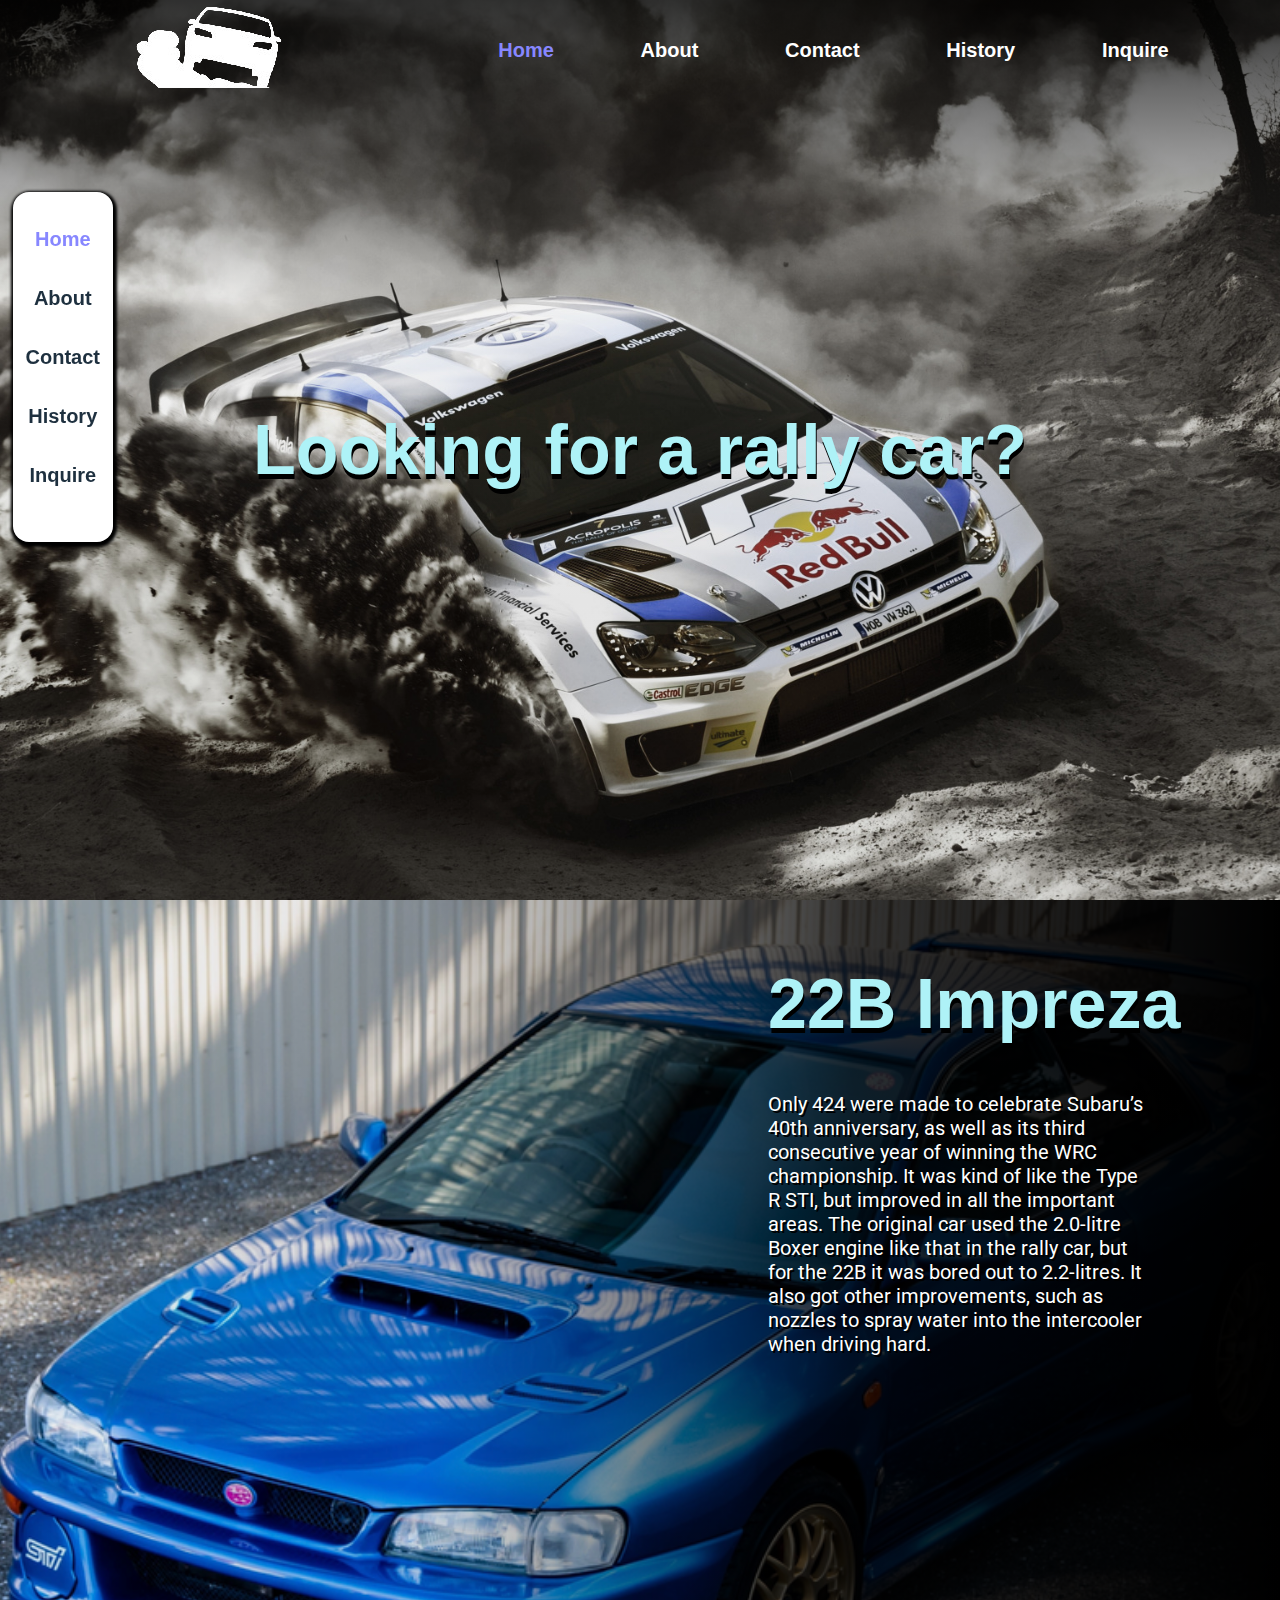
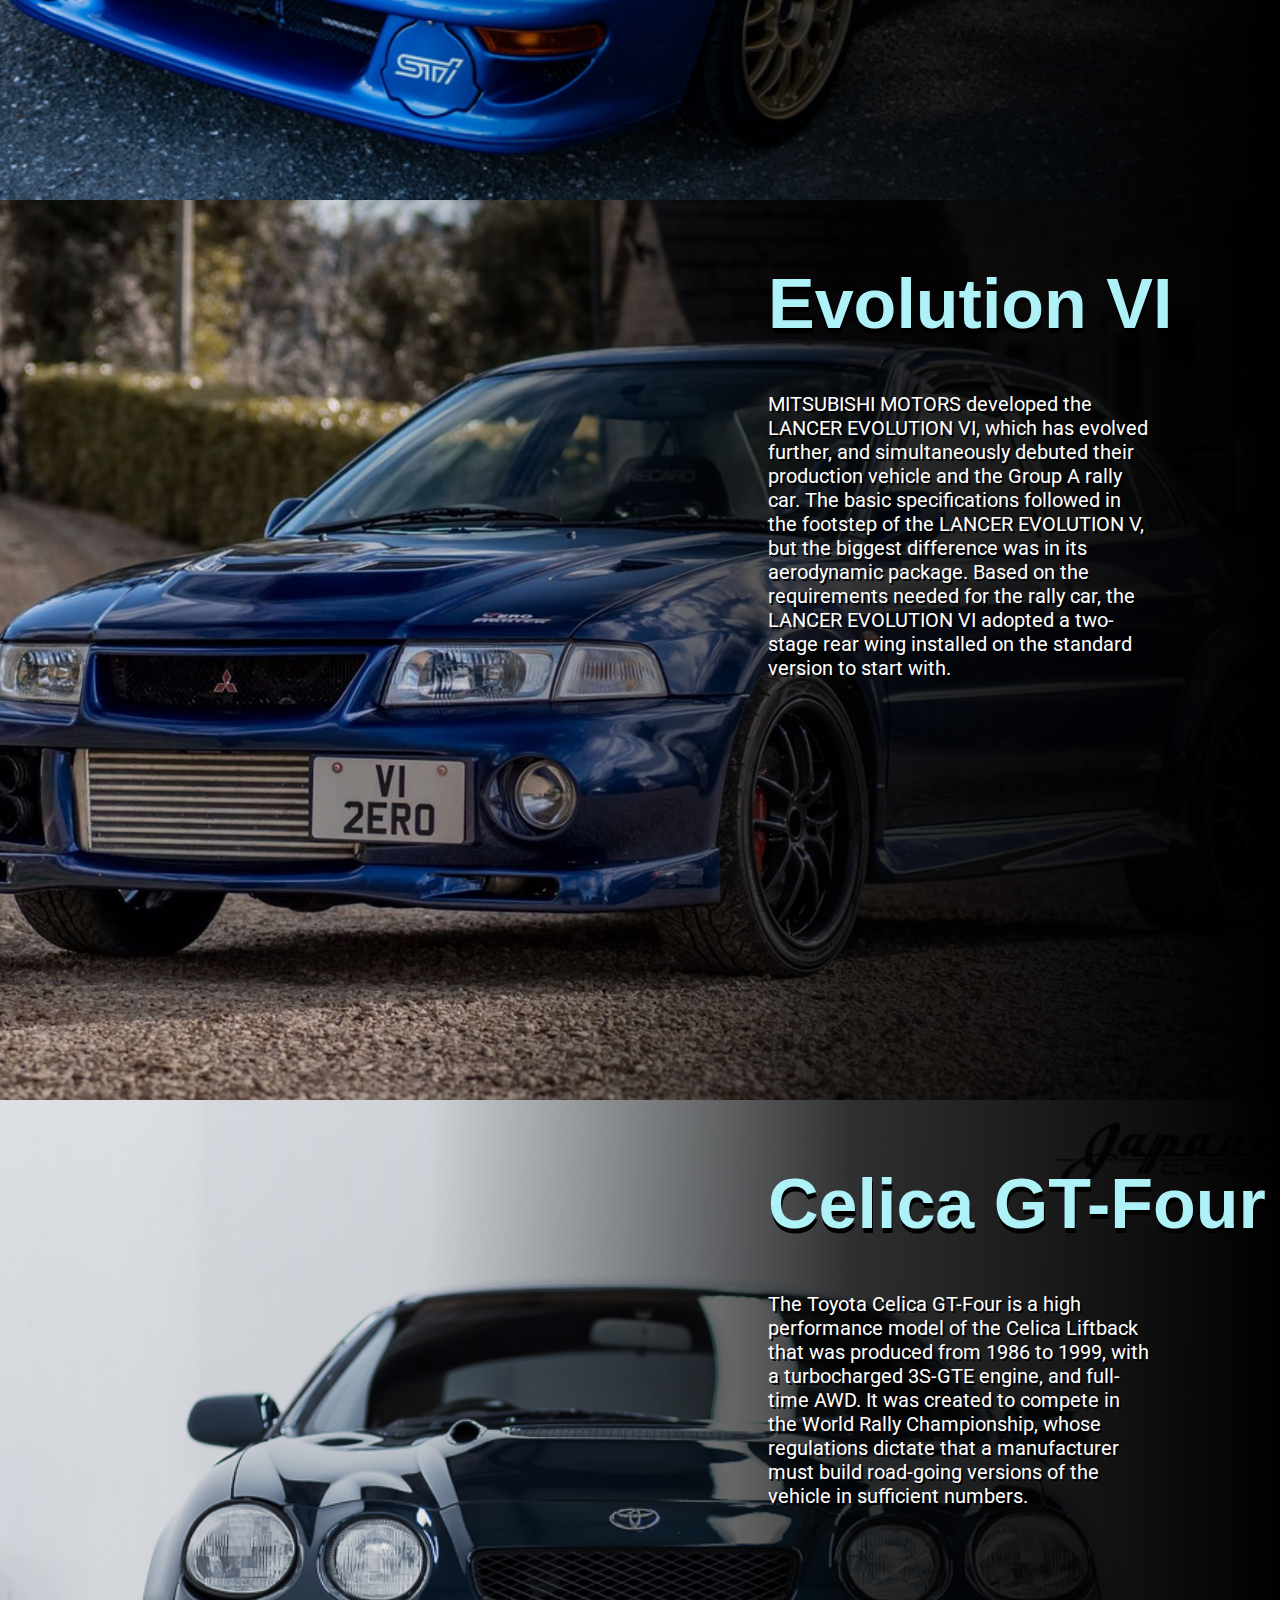
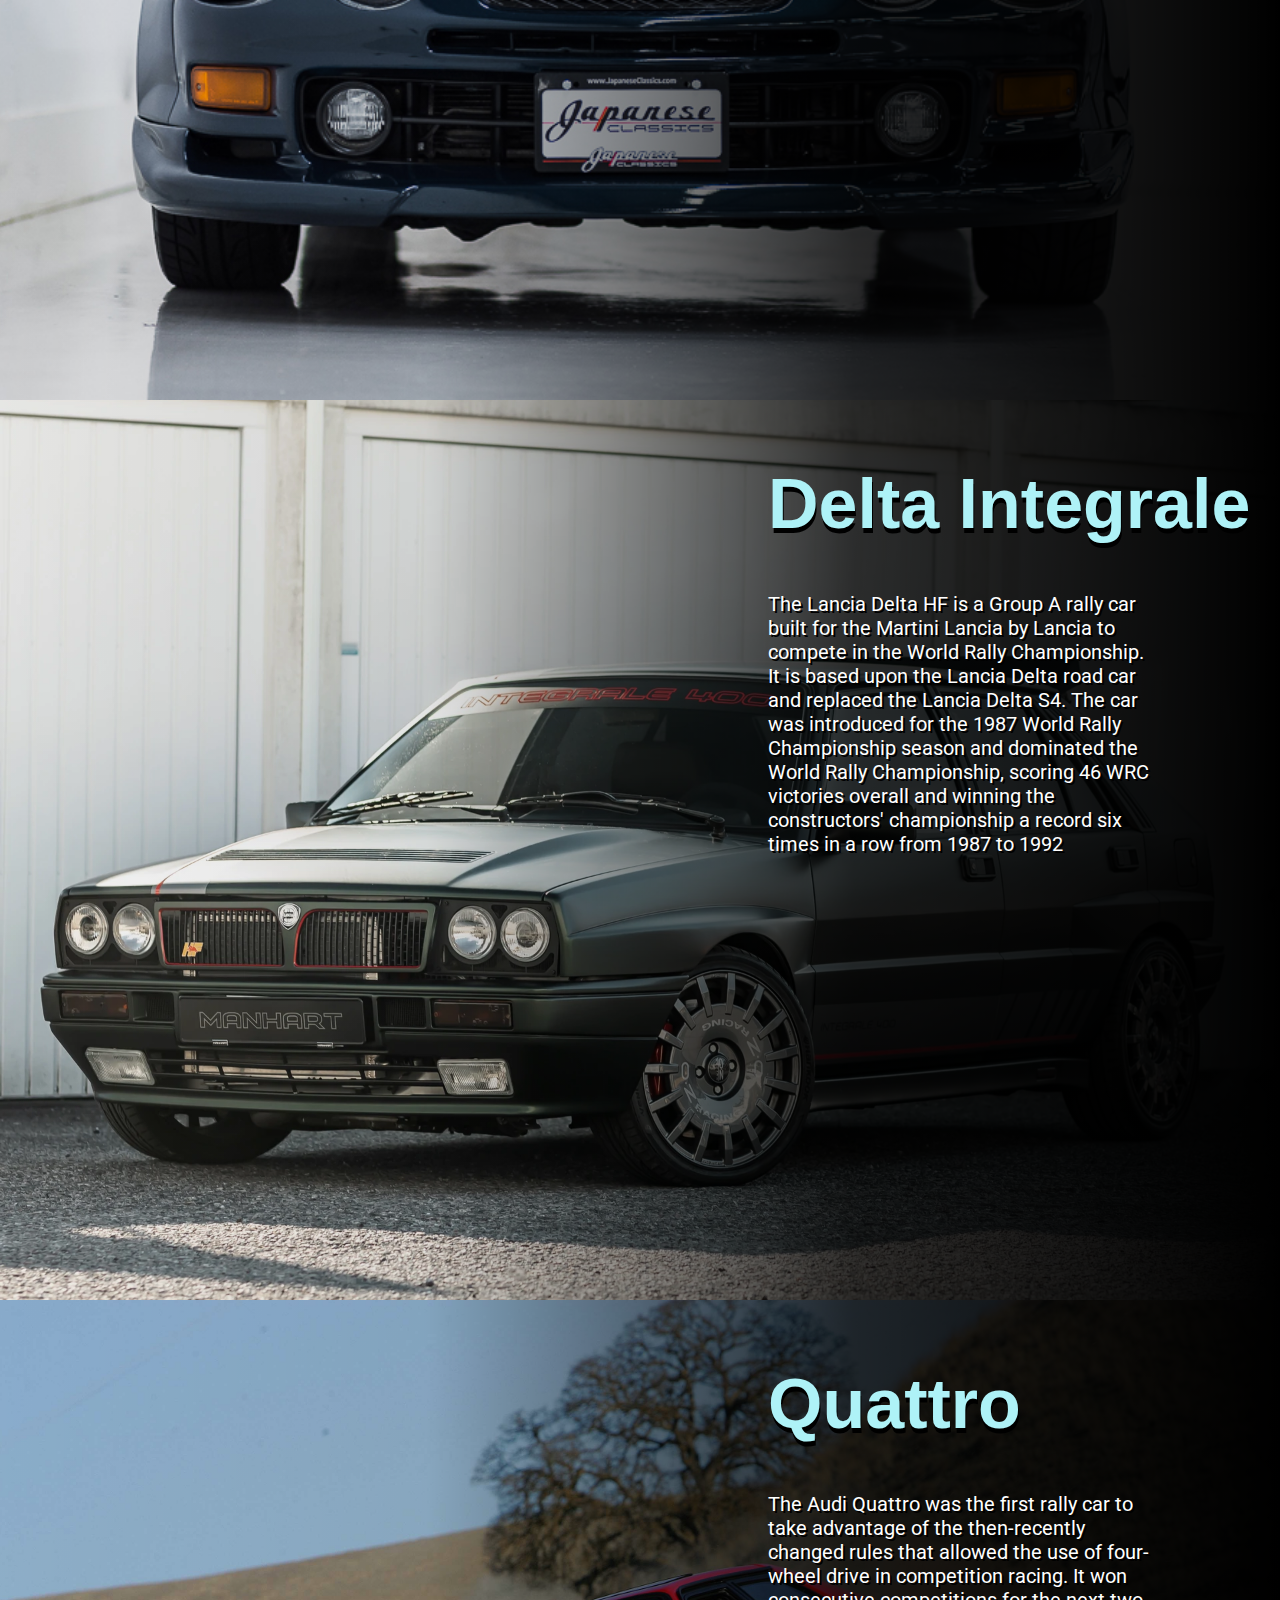
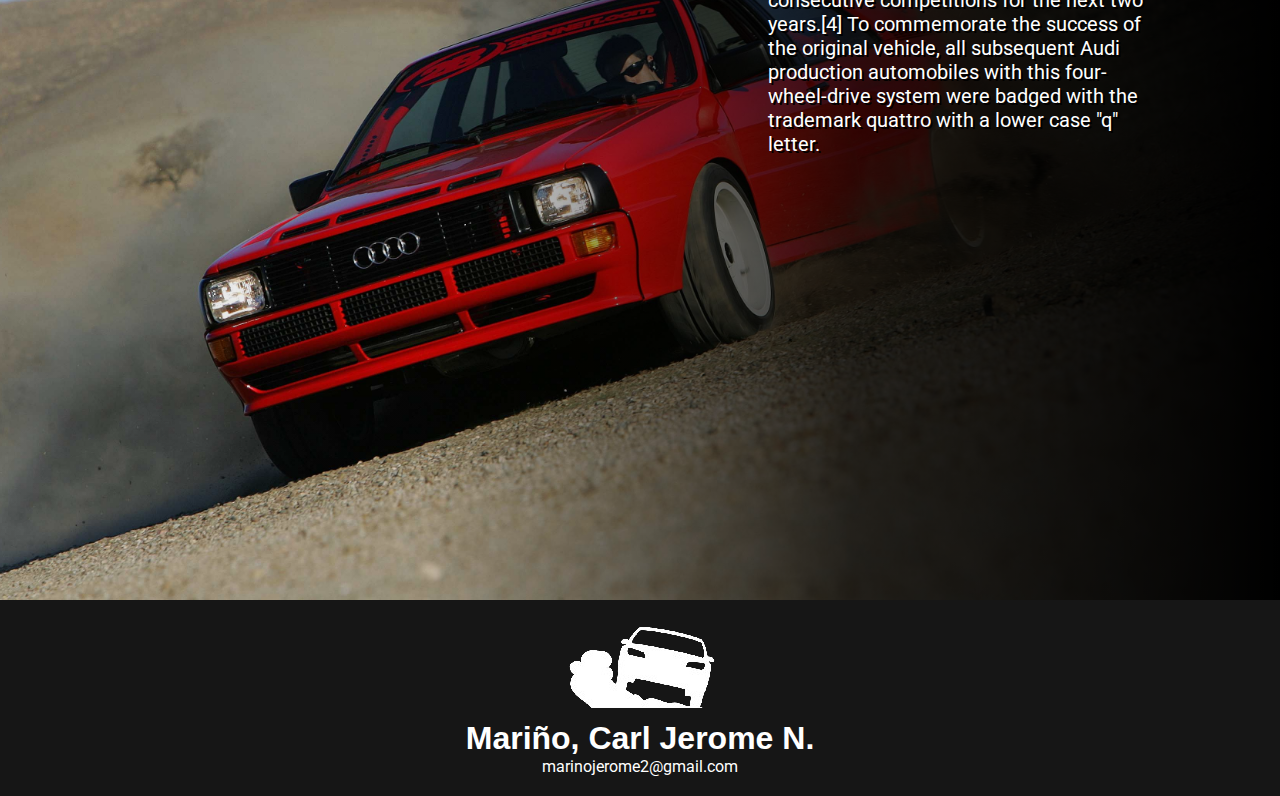
<file: index.html>
<!DOCTYPE html>
<html lang="en">
<head>
    <meta charset="UTF-8">
    <meta name="viewport" content="width=device-width, initial-scale=1.0">
    <title>Dealership</title>
    <link rel="icon" href="./assets/mainlogo-white.png" type="image/x-icon"/>
    <link rel="stylesheet" href="./styles/style.css">
</head>
<body>
    <div class="nav-bar">
            <div class="logo"><img src="./assets/mainlogo-white.png"></div>
            <div class="nav">
                <a href=""><span>Home</span></a>
                <a href="about.html">About</a>
                <a href="#">Contact</a>
                <a href="#">History</a>
                <a href="#">Inquire</a>
            </div>
            </div>
<div class="body-main">
<div class="side-bar"><br><br>
    <a href="#"><span>Home</span></a><br><br><br>
    <a href="./pages/about.html">About</a><br><br><br>
                <a href="#">Contact</a><br><br><br>
                <a href="#">History</a><br><br><br>
                <a href="#">Inquire</a>
</div>

<div class="main-content">
    <div class="cars zero">
        <h1>Looking for a rally car?</h1>
    </div>

    
    <div class="cars one">
        <h1>22B Impreza</h1>
    <p>Only 424 were made to celebrate Subaru’s 40th anniversary, as well as its third consecutive year of winning the WRC championship. It was kind of like the Type R STI, but improved in all the important areas. The original car used the 2.0-litre Boxer engine like that in the rally car, but for the 22B it was bored out to 2.2-litres. It also got other improvements, such as nozzles to spray water into the intercooler when driving hard. </p>
    </div>
    <div class="cars two">
        <h1>Evolution VI</h1>
    <p>MITSUBISHI MOTORS developed the LANCER EVOLUTION VI, which has evolved further, and simultaneously debuted their production vehicle and the Group A rally car. The basic specifications followed in the footstep of the LANCER EVOLUTION V, but the biggest difference was in its aerodynamic package. Based on the requirements needed for the rally car, the LANCER EVOLUTION VI adopted a two-stage rear wing installed on the standard version to start with. </p>
    </div>
 
    <div class="cars three">
        <h1>Celica GT-Four</h1>
    <p>The Toyota Celica GT-Four is a high performance model of the Celica Liftback that was produced from 1986 to 1999, with a turbocharged 3S-GTE engine, and full-time AWD. It was created to compete in the World Rally Championship, whose regulations dictate that a manufacturer must build road-going versions of the vehicle in sufficient numbers.</p>
    </div>
 
    <div class="cars four">
        <h1>Delta Integrale</h1>
    <p>The Lancia Delta HF is a Group A rally car built for the Martini Lancia by Lancia to compete in the World Rally Championship. It is based upon the Lancia Delta road car and replaced the Lancia Delta S4. The car was introduced for the 1987 World Rally Championship season and dominated the World Rally Championship, scoring 46 WRC victories overall and winning the constructors' championship a record six times in a row from 1987 to 1992</p>
    </div>
 
    <div class="cars five">
        <h1>Quattro</h1>
    <p>The Audi Quattro was the first rally car to take advantage of the then-recently changed rules that allowed the use of four-wheel drive in competition racing. It won consecutive competitions for the next two years.[4] To commemorate the success of the original vehicle, all subsequent Audi production automobiles with this four-wheel-drive system were badged with the trademark quattro with a lower case "q" letter.</p>
    </div>


</div>














    </div>
    <div class="footer">
        <div class="footer-wrapper">
            <div class="footer-logo"><img src="./assets/mainlogo-white.png"></div>
            <div class="name"> <h1>Mariño, Carl Jerome N.</h1></div>
            <div class="email"> <p>marinojerome2@gmail.com</p></div>
          

        </div>
       
      
     

    </div>
</body>
</html>
</file>
<file: styles/style.css>
@import url('https://fonts.googleapis.com/css2?family=Roboto:ital,wght@0,100;0,300;0,400;0,500;0,700;0,900;1,100;1,300;1,400;1,500;1,700;1,900&display=swap');
* {
    margin: 0;
    padding: 0;
    box-sizing: border-box;
    font-family: Arial;
    color: white;
}
p {
    font-family: "Roboto", sans-serif;
    font-weight: 400;
    font-style: normal;
}
.nav-bar {
    position: absolute;
    width: 100%;
    display: flex;
    height: 100px;

}
.logo{
line-height: 100px;
width: 40%;
height: auto;
margin-left: 10%;
}

.nav {
width: 100%;
line-height: 100px;

}
.nav a {
    margin: 0 5%;
    font-size: 20px;
    color: white;
    font-weight: bold;
    transition: 0.3s;
    text-decoration: none;
    border-left: none;
    width: 100%;
}


.side-bar {
    background-color: white;
    width: 100px;
   margin: 15% 1%;
    height: 350px;
    text-align: center;
   position: fixed;
   border-radius: 16px;

   box-shadow: 1px 2px 3px 3px rgb(0, 0, 0);
}

.side-bar a {
    
    font-size: 20px;
    color: rgb(30, 48, 63);
    font-weight: bold;
    transition: 0.3s;
    text-decoration: none;
}

.main-content h1 {
    position: absolute;
    margin-left:60%;
    margin-top: 5%;
    font-size: 70px;
    color: rgb(174, 242, 247);
    text-shadow: 1px 5px #000000;

}
.main-content p {
    position: absolute;
   font-size: 20px;
   margin-left: 60%;
   margin-top: 15%;
   text-shadow: 2px 2px #000000; 
   width: 30%;

}
.intro h1{
    color: white;
    width: 100%;
  position: absolute;
    height: 100VH;
    line-height: 100VH;
    margin: 0;
    text-align: center;
}
.footer {
    width: 100%;
    height: 100PX;

}

.footer-wrapper {

margin: 0 auto;
width: 100%;
padding-top: 20px;
padding-bottom: 20px;
text-align: center;
background-color: rgb(22, 22, 22);
}

a:hover {
    color: rgb(46, 81, 175);
    border-bottom: 5px solid rgb(46, 81, 175);
}


span {
    color: rgb(135, 135, 255);
   
 
}

.intro {
    height: 100vh;
    background-position: center;
    background-size: cover;
}

.cars {
    background-color: black;
    height: 100vh;
    background-position: center;
    background-repeat: no-repeat;
    background-size: cover;
}

.one {
    background-image:   linear-gradient(to right, rgba(0, 0, 0, 0.05),rgba(0, 0, 0, 0.1),rgba(0, 0, 0, 0.8), rgba(0, 0, 0, 1)),
    url(../assets/impreza.png);
}

.two {
    background-image:   linear-gradient(to right, rgba(0, 0, 0, 0.05),rgba(0, 0, 0, 0.1),rgba(0, 0, 0, 0.8), rgba(0, 0, 0, 1)),
    url(../assets/evo6.png);
}

.three {
    background-image:   linear-gradient(to right, rgba(0, 0, 0, 0.05),rgba(0, 0, 0, 0.1),rgba(0, 0, 0, 0.8), rgba(0, 0, 0, 1)),
    url(../assets/celica.webp);
}
.four {
    background-image:   linear-gradient(to right, rgba(0, 0, 0, 0.05),rgba(0, 0, 0, 0.1),rgba(0, 0, 0, 0.8), rgba(0, 0, 0, 1)),
    url(../assets/delta.jpg);
}

.five {
      background-image:   linear-gradient(to right, rgba(0, 0, 0, 0.05),rgba(0, 0, 0, 0.1),rgba(0, 0, 0, 0.8), rgba(0, 0, 0, 1)),
    url(../assets/quattro.jpg);
}

.zero {
    background-image: linear-gradient(to bottom,rgba(0, 0, 0, 0.8),rgba(153, 151, 151, 0.1),rgba(0, 0, 0,0.1), rgba(0, 0, 0, 0.09)),
    url(../assets/intro.jpg);
}

.zero h1 {

line-height: 100vh;
    margin: 0;
    height: 100vh;
 position: static;
    text-align: center;

}
</file>
